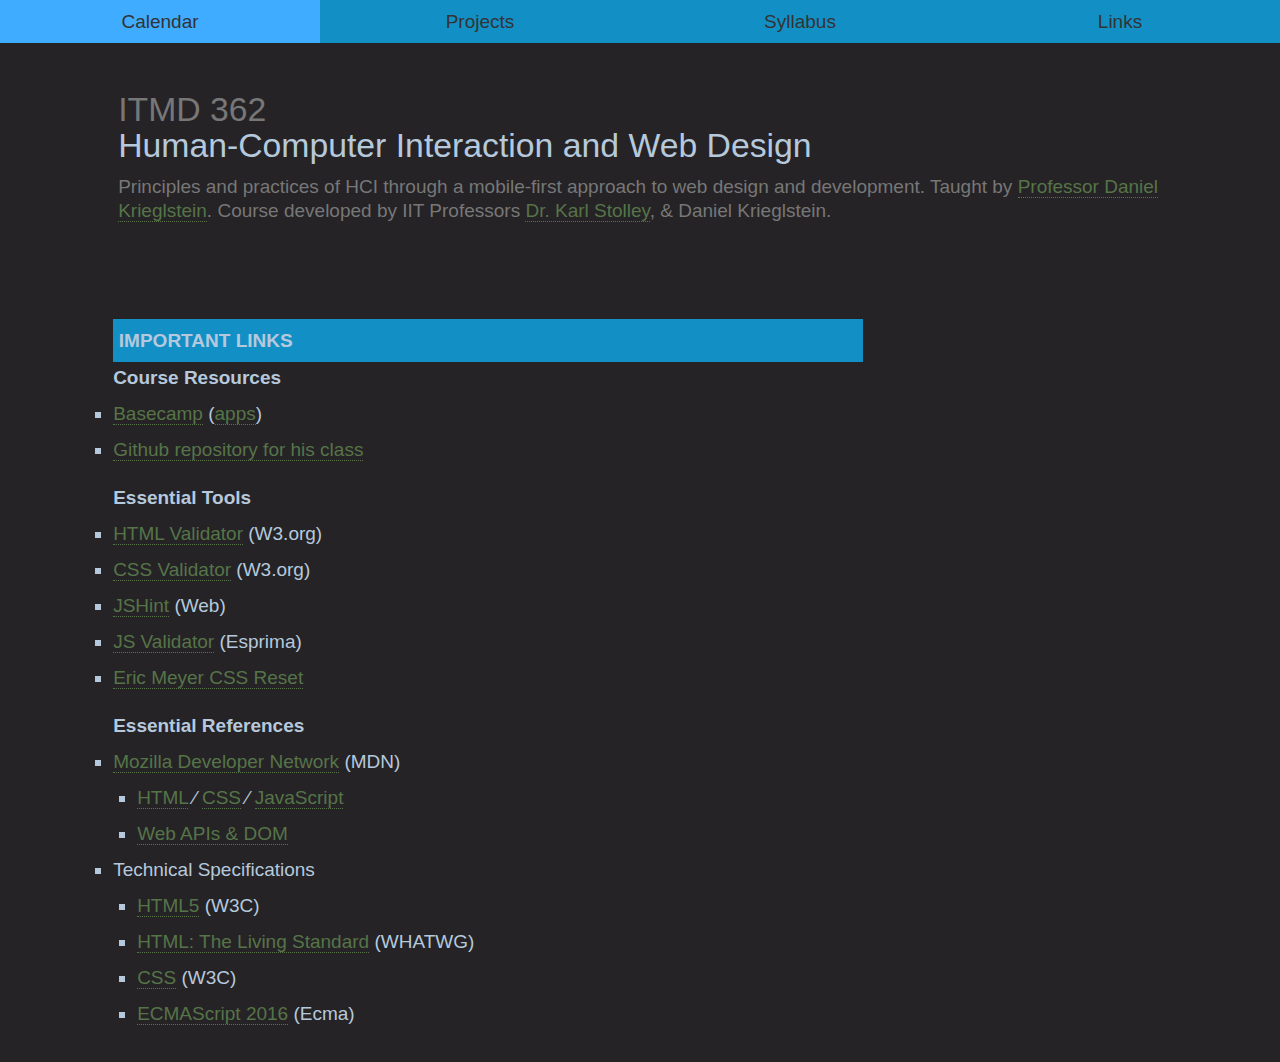
<file: links.html>
<!DOCTYPE html>
<html lang="en" id="calendar" prefix="og: http://ogp.me/ns#">
  <head>
    <meta charset="utf-8" />
    <title>ITMD 362: Human-Computer Interaction and Web Design (Spring 2018)</title>
    <meta name="viewport" content="width=device-width, initial-scale=1.0, shrink-to-fit=no" />
    <link rel="stylesheet" href="css/screen.css" media="screen" />
    <script src="https://ajax.googleapis.com/ajax/libs/jquery/3.3.1/jquery.min.js"></script>
    <script src="https://maxcdn.bootstrapcdn.com/bootstrap/3.3.7/js/bootstrap.min.js"></script>
    <link rel="icon" type="image/x-icon" href="http://web.iit.edu/sites/web/themes/iit_web/favicon.ico">
  </head> 
  <body>
    <div id="page">
    <header id="header">
      <h1><small>ITMD 362</small> Human-Computer Interaction and Web&nbsp;Design</h1>
      <p class="tagline">
        Principles and practices of HCI through a mobile-first approach to web design and development.
        Taught by <a href="index.html#instructor">Professor Daniel Krieglstein</a>. Course developed by IIT Professors
        <a href="https://humansciences.iit.edu/faculty/karl-stolley">Dr. Karl Stolley</a>, &amp; Daniel Krieglstein.
      </p>
   <nav id="navigation">
        <ul class="nav">
          <li id="nav-cal"><a href="index.html">Calendar</a></li>
          <li id="nav-pro"><a href="projects.html">Projects</a></li>
          <li id="nav-pol"><a href="syllabus.html">Syllabus</a></li>
          <li id="nav-lnk"><a href="#">Links</a></li>
        </ul>
      </nav>
      </header>
    </div>
 <aside id="links">
    <h3 id="h3wide">Important Links</h3>
    <div class="link-group">
      <section id="course-resources">
        <h4>Course Resources</h4>
        <ul>
          <li><a href="https://3.basecamp.com/3649431/projects/">Basecamp</a> (<a href="https://basecamp.com/help/3/guides/apps">apps</a>)</li>
          <li><a href="https://github.com/dkriegls/itmd-362-spring2018">Github repository for his class</a></li>
        </ul>
      </section>
      <section id="essential-tools">
        <h4>Essential Tools</h4>
        <ul>
          <li><a href="https://validator.w3.org/">HTML Validator</a> (W3.org)</li>
          <li><a href="https://jigsaw.w3.org/css-validator/">CSS Validator</a> (W3.org)</li>
          <li><a href="http://jshint.com/">JSHint</a> (Web)</li>
          <li><a href="http://esprima.org/demo/validate.html">JS Validator</a> (Esprima)</li>
          <li><a href="http://meyerweb.com/eric/tools/css/reset/reset.css">Eric Meyer CSS Reset</a></li>
        </ul>
      </section>
      <section id="essential-references">
      <h4>Essential References</h4>
        <ul>
          <li id="mdn"><a href="https://developer.mozilla.org/en-US/">Mozilla Developer Network</a> (MDN)
            <ul>
              <li><a href="https://developer.mozilla.org/en-US/docs/Web/HTML/Reference">HTML</a> &#x2215;
              <a href="https://developer.mozilla.org/en-US/docs/Web/CSS/Reference">CSS</a> &#x2215;
              <a href="https://developer.mozilla.org/en-US/docs/Web/JavaScript/Reference">JavaScript</a>
              <li><a href="https://developer.mozilla.org/en-US/docs/Web/Reference/API">Web APIs &#x26; DOM</a></li>
            </ul>
          </li>
          <li id="technical-specifications">Technical Specifications
            <ul>
              <li><a href="http://www.w3.org/TR/html5/">HTML5</a> (W3C)</li>
              <li><a href="https://developers.whatwg.org">HTML: The Living Standard</a> (WHATWG)</li>
              <li><a href="http://www.w3.org/Style/CSS/Overview.en.html">CSS</a> (W3C)</li>
              <li><a href="http://www.ecma-international.org/ecma-262/7.0/index.html">ECMAScript 2016</a> (Ecma)</li>
            </ul>
          </li>
        </ul>
      </section>
    </div>
  </aside>
  </body>
</html>
</file>
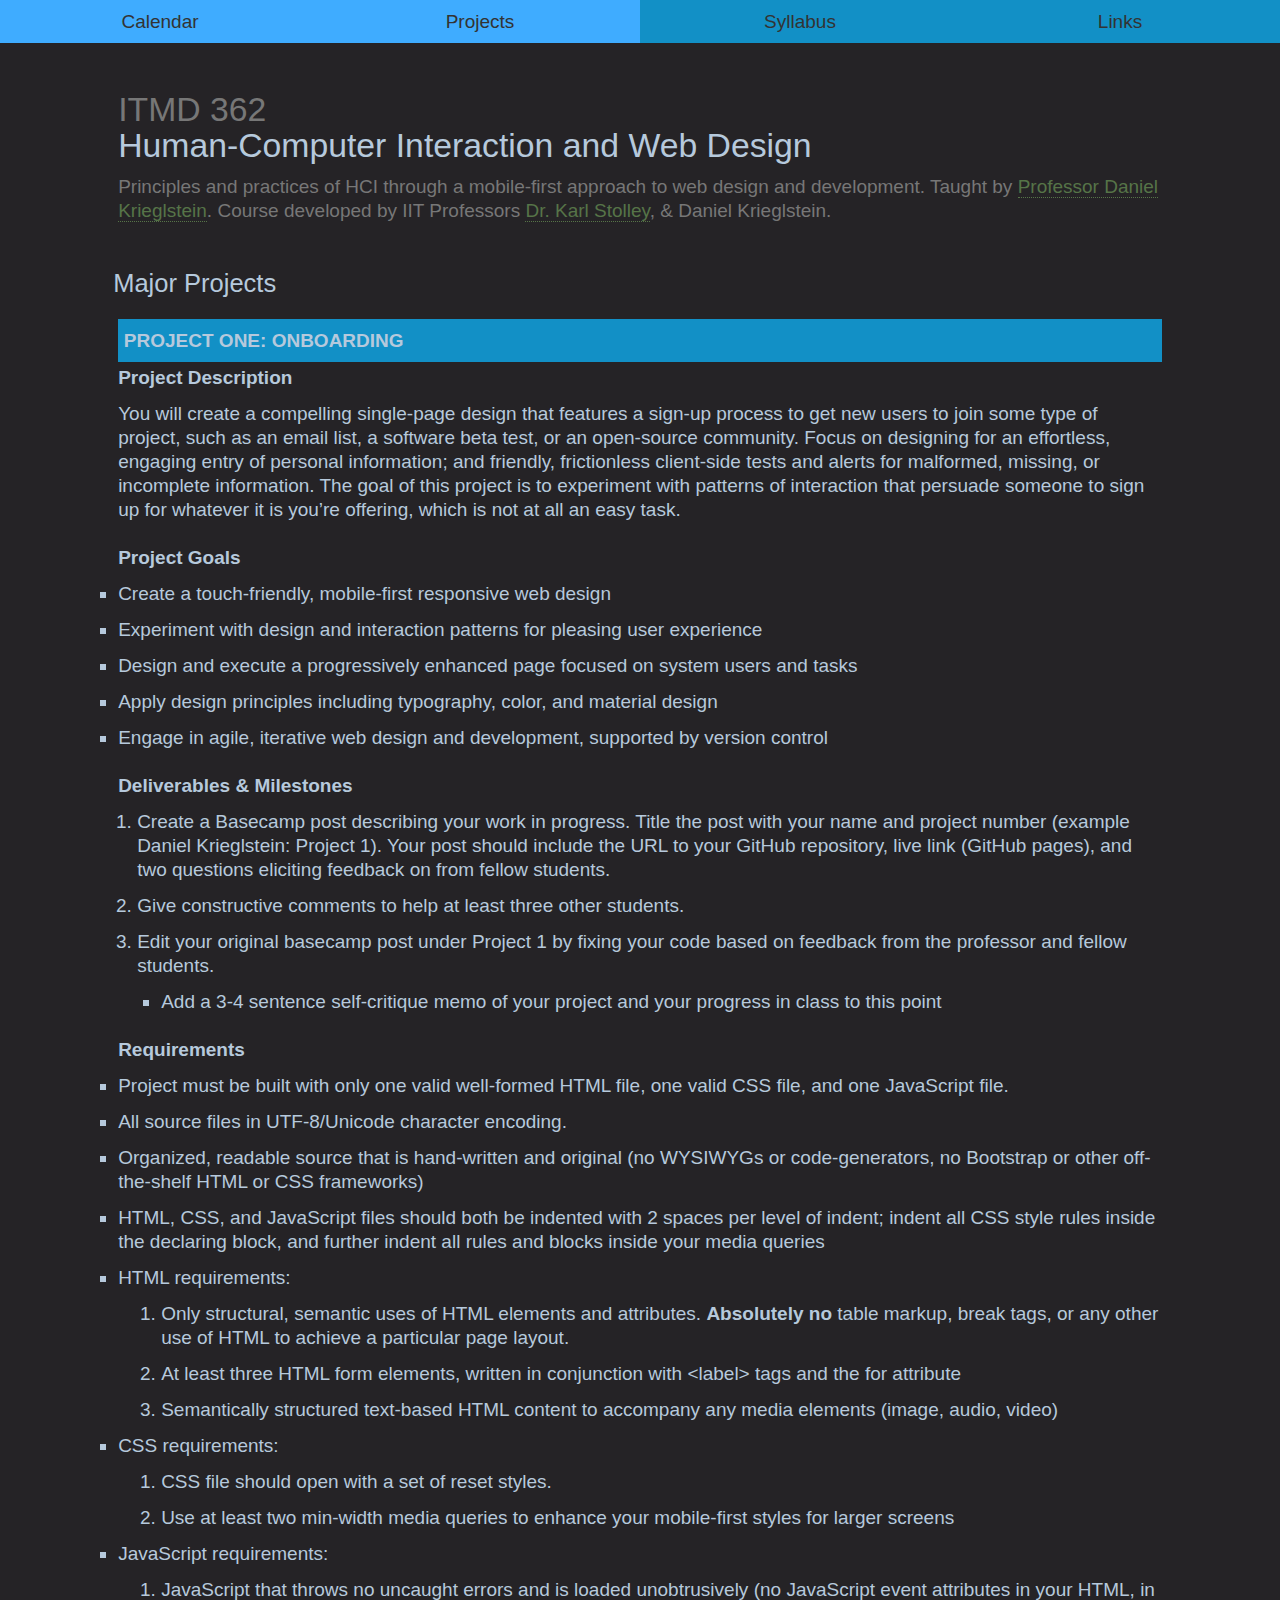
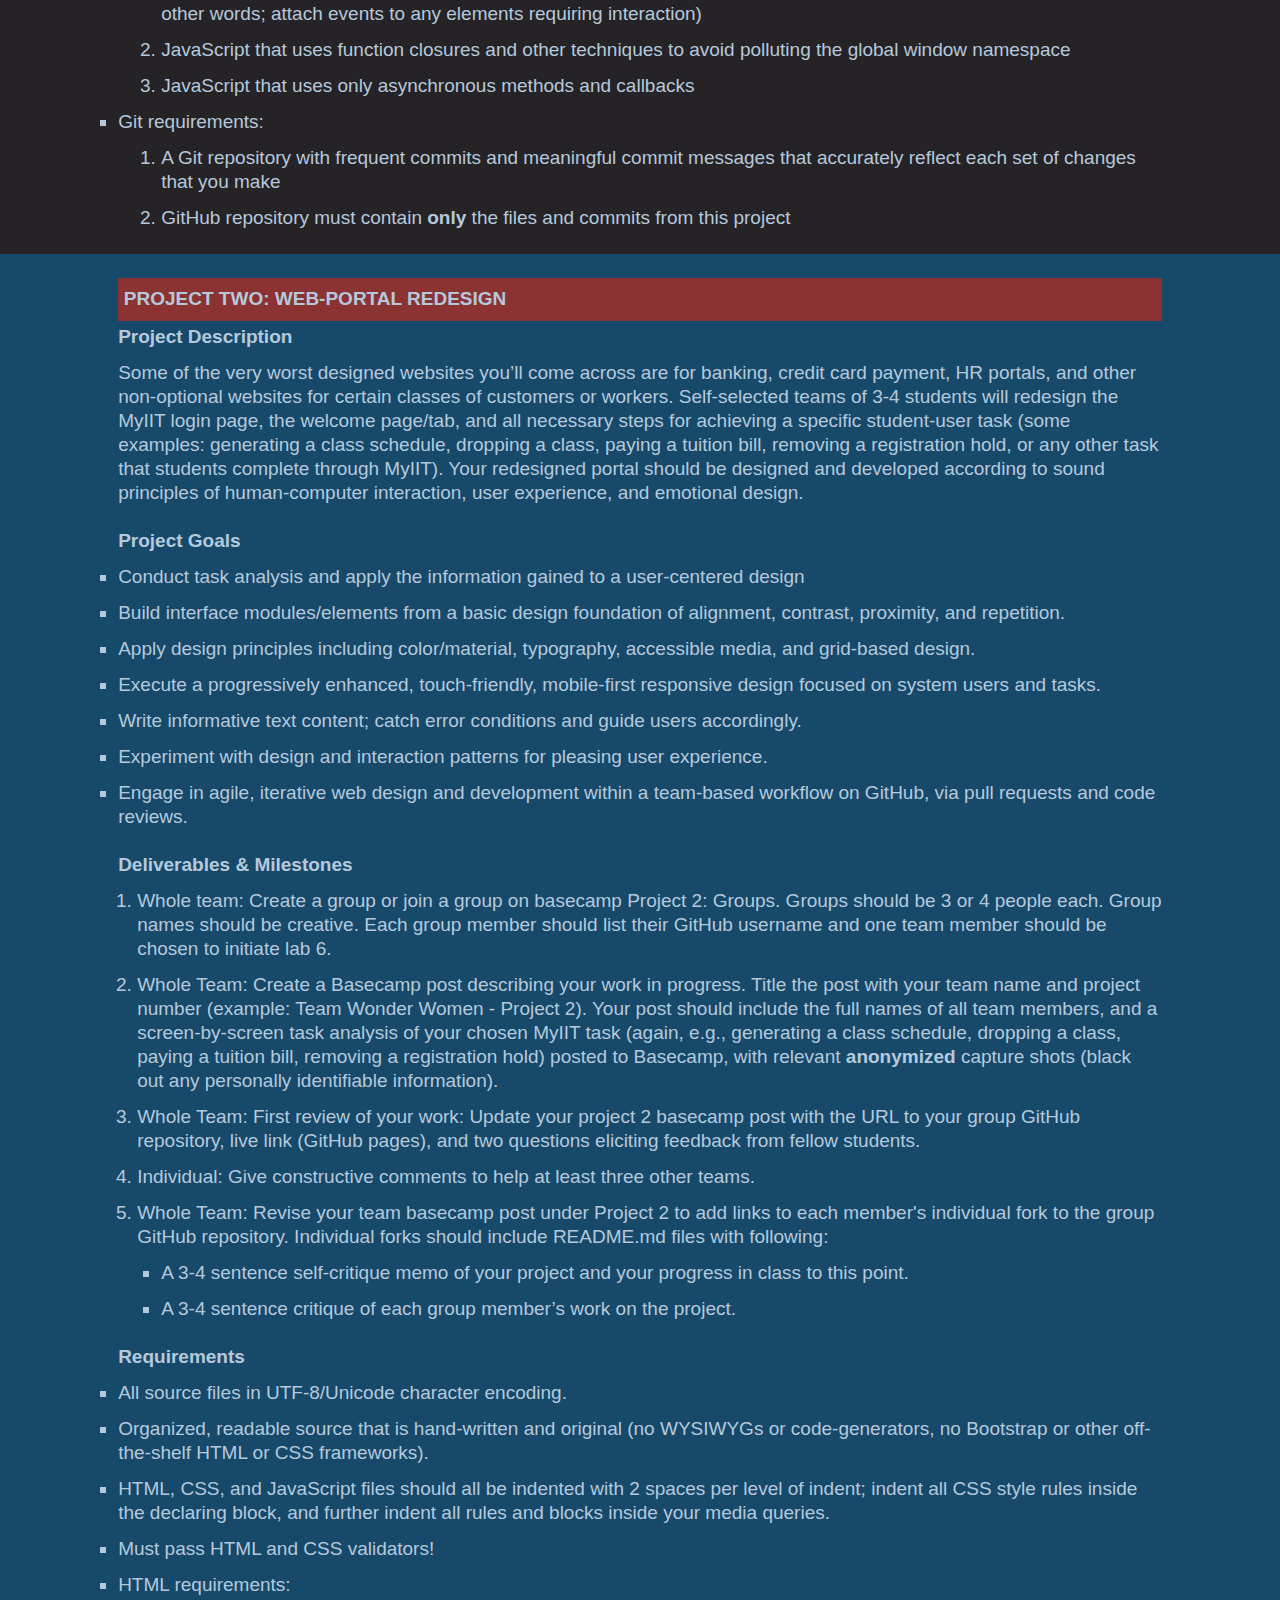
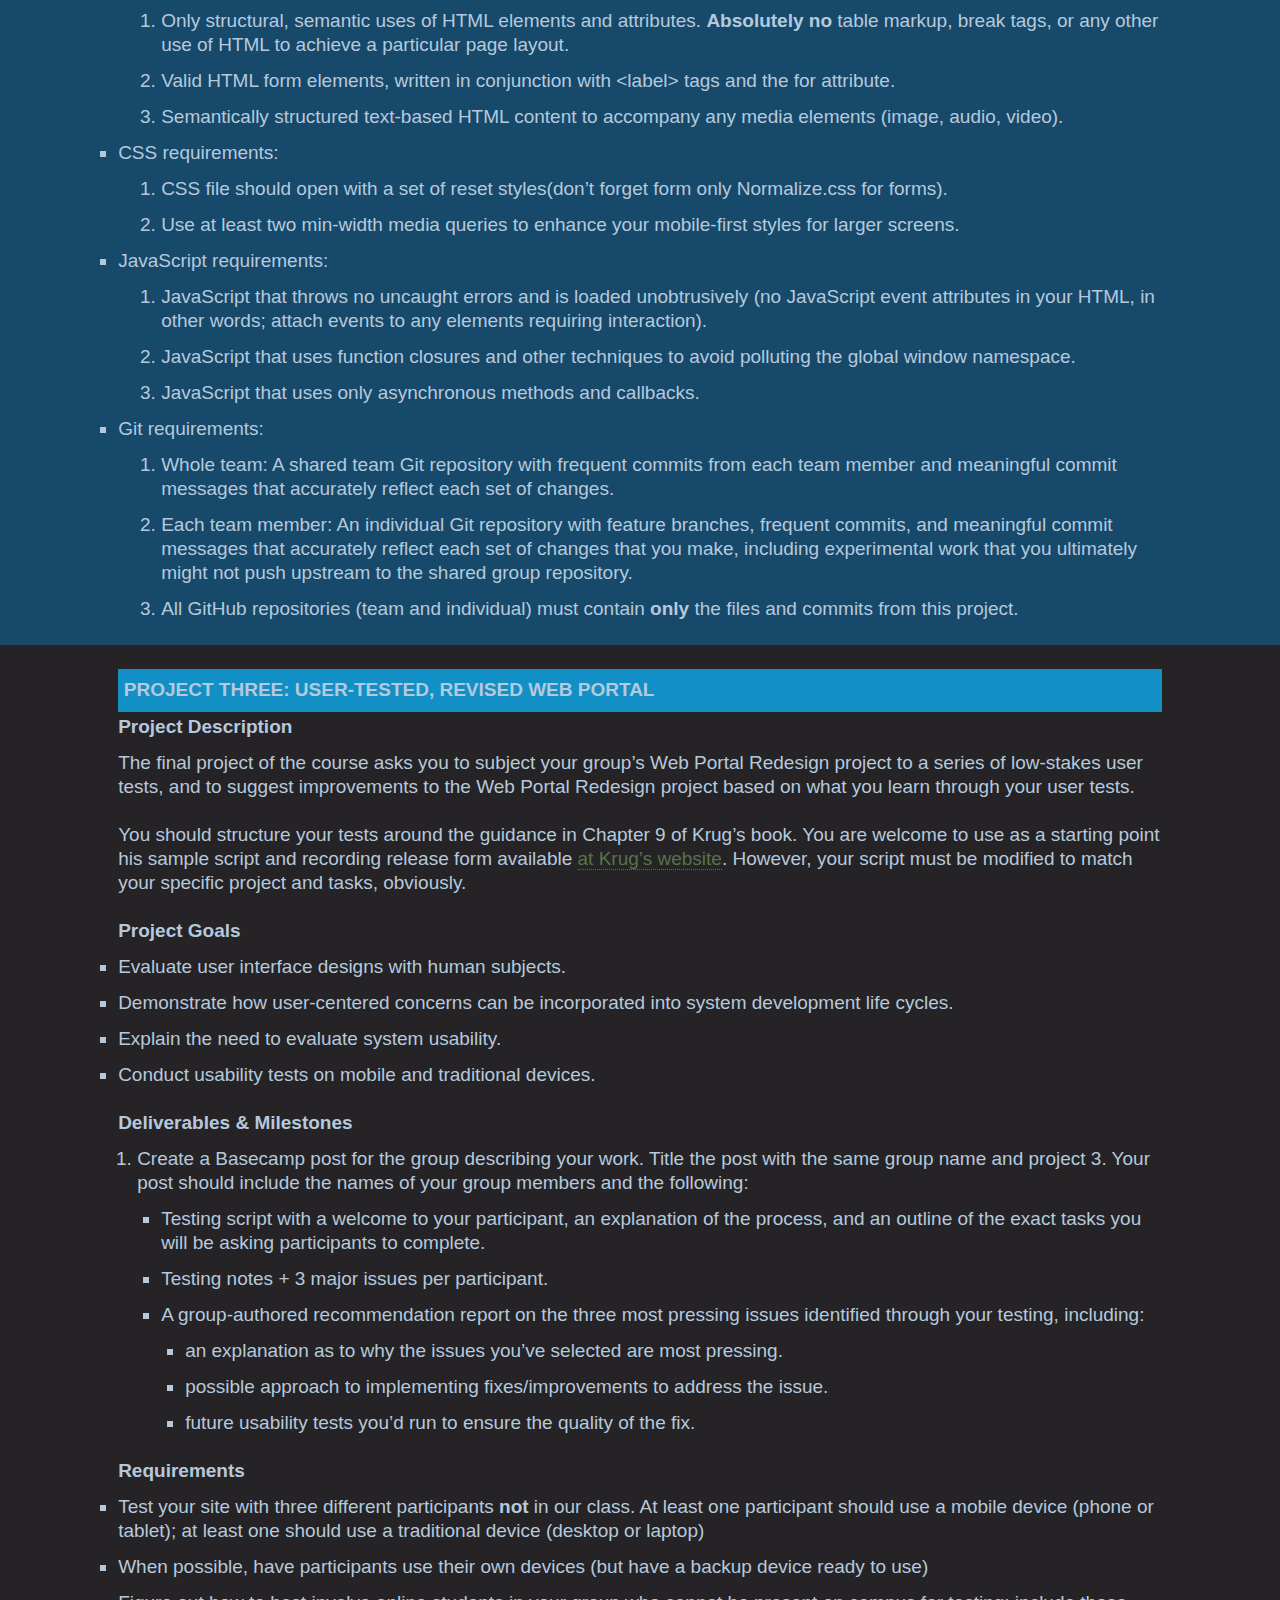
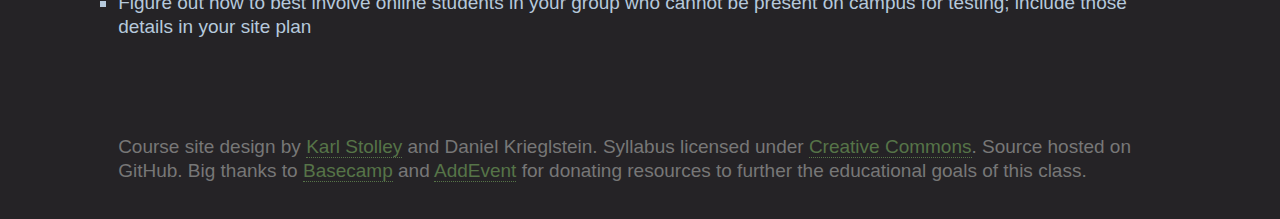
<file: projects.html>
<!DOCTYPE html>
<html lang="en" id="projects" prefix="og: http://ogp.me/ns#">
<head>
  <meta charset="utf-8" />
  <title>ITMD 362: Human-Computer Interaction and Web Design (Spring 2018)</title>
  <meta name="viewport" content="width=device-width, initial-scale=1.0, shrink-to-fit=no" />
  <link rel="stylesheet" href="css/screen.css" media="screen" />
  <link rel="icon" type="image/x-icon" href="http://web.iit.edu/sites/web/themes/iit_web/favicon.ico">
</head>
<body>
  <div id="page">
    <header id="header">
      <h1><small>ITMD 362</small> Human-Computer Interaction and Web&nbsp;Design</h1>
      <p class="tagline">
        Principles and practices of HCI through a mobile-first approach to web design and development.
        Taught by <a href="index.html#instructor">Professor Daniel Krieglstein</a>. Course developed by IIT Professors
        <a href="https://humansciences.iit.edu/faculty/karl-stolley">Dr. Karl Stolley</a>, &amp; Daniel Krieglstein.
      </p>
      <nav id="navigation">
        <ul class="nav">
          <li id="nav-cal"><a href="index.html">Calendar</a></li>
          <li id="nav-pro"><a href="#">Projects</a></li>
          <li id="nav-pol"><a href="syllabus.html">Syllabus</a></li>
          <li id="nav-lnk"><a href="links.html">Links</a></li>
        </ul>
      </nav>
    </header>
    <main>
      <section class="primary">
        <h2 class="label">Major Projects</h2>
        <article>
          <h3 id="project-one">Project One: Onboarding</h3>
          <section class="description">
            <h4>Project Description</h4>
            <p>
              You will create a compelling single-page design that features a sign-up process to get new
              users to join some type of project, such as an email list, a software beta test, or an
              open-source community. Focus on designing for an effortless, engaging entry of personal
              information; and friendly, frictionless client-side tests and alerts for malformed,
              missing, or incomplete information. The goal of this project is to experiment with
              patterns of interaction that persuade someone to sign up for whatever it is you’re
              offering, which is not at all an easy task.
            </p>
          </section>
          <section class="goals">
            <h4>Project Goals</h4>
            <ul>
              <li>Create a touch-friendly, mobile-first responsive web design</li>
              <li>Experiment with design and interaction patterns for pleasing user experience</li>
              <li>Design and execute a progressively enhanced page focused on system users and tasks</li>
              <li>Apply design principles including typography, color, and material design</li>
              <li>Engage in agile, iterative web design and development, supported by version control</li>
            </ul>
          </section>
          <section class="deliverables">
            <h4>Deliverables &amp; Milestones</h4>
            <ol>
              <li>
                Create a Basecamp post describing your work
                in progress. Title the post with your name and project number (example Daniel Krieglstein: Project 1). Your post
                should include the URL to your GitHub repository, live link (GitHub pages), and two questions eliciting feedback on from fellow students.
              </li>
              <li>
                Give constructive comments to help at least three other students.
              </li>
              <li>
                Edit your original basecamp post under Project 1
                by fixing your code based on feedback from the professor and fellow students.
                <ul>
                  <li>
                    Add a 3-4 sentence self-critique memo of your project and your progress in class to this point
                  </li>
                </ul>
               </li>
            </ol>
          </section>
          <section class="requirements">
            <h4>Requirements</h4>
            <ul>
              <li>
                Project must be built with only one valid well-formed HTML file, one valid CSS file,
                and one JavaScript file.
              </li>
              <li>
                All source files in UTF-8/Unicode character encoding.
              </li>
              <li>
                Organized, readable source that is hand-written and original (no WYSIWYGs or
                code-generators, no Bootstrap or other off-the-shelf HTML or CSS frameworks)
              </li>
              <li>
                HTML, CSS, and JavaScript files should both be indented with 2 spaces per level of
                indent; indent all CSS style rules inside the declaring block, and further indent all
                rules and blocks inside your media queries
              </li>
              <li>HTML requirements:
                <ol>
                  <li>
                    Only structural, semantic uses of HTML elements and attributes. <b>Absolutely no</b>
                    table markup, break tags, or any other use of HTML to achieve a particular page
                    layout.
                  </li>
                  <li>
                    At least three HTML form elements, written in conjunction with
                    <code>&lt;label&gt;</code> tags and the <code>for</code> attribute
                  </li>
                  <li>
                    Semantically structured text-based HTML content to accompany any media elements
                    (image, audio, video)
                  </li>
                </ol>
              </li>
              <li>CSS requirements:
                <ol>
                  <li>
                    CSS file should open with a set of reset styles.
                  </li>
                  <li>
                    Use at least two min-width media queries to enhance your mobile-first styles for
                    larger screens
                  </li>
                </ol>
              </li>
              <li>JavaScript requirements:
                <ol>
                  <li>
                    JavaScript that throws no uncaught errors and is loaded unobtrusively (no JavaScript
                    event attributes in your HTML, in other words; attach events to any elements
                    requiring interaction)
                  </li>
                  <li>
                    JavaScript that uses function closures and other techniques to avoid polluting the
                    global <code>window</code> namespace
                  </li>
                  <li>
                    JavaScript that uses only asynchronous methods and callbacks
                  </li>
                </ol>
              </li>
              <li>Git requirements:
                <ol>
                  <li>
                    A Git repository with frequent commits and meaningful commit messages that
                    accurately reflect each set of changes that you make
                  </li>
                  <li>
                    GitHub repository must contain <b>only</b> the files and commits from this project
                  </li>
                </ol>
              </li>
            </ul>
          </section>
        </article>
        <article class="preview">
          <h3 id="project-two">Project Two: Web-Portal Redesign</h3>
          <section class="description">
            <h4>Project Description</h4>
            <p>
              Some of the very worst designed websites you’ll come across are for banking, credit card
              payment, HR portals, and other non-optional websites for certain classes of customers or
              workers. Self-selected teams of 3-4 students will redesign the MyIIT login page, the
              welcome page/tab, and all necessary steps for achieving a specific student-user task (some
              examples: generating a class schedule, dropping a class, paying a tuition bill, removing a
              registration hold, or any other task that students complete through MyIIT). Your
              redesigned portal should be designed and developed according to sound principles of
              human-computer interaction, user experience, and emotional design.
            </p>
          </section>
          <section class="goals">
            <h4>Project Goals</h4>
            <ul>
              <li>Conduct task analysis and apply the information gained to a user-centered design</li>
              <li>
                Build interface modules/elements from a basic design foundation of alignment, contrast,
                proximity, and repetition.
              </li>
              <li>
                Apply design principles including color/material, typography, accessible media, and
                grid-based design.
              </li>
              <li>
                Execute a progressively enhanced, touch-friendly, mobile-first responsive design focused
                on system users and tasks.
              </li>
              <li>
                Write informative text content; catch error conditions and guide users accordingly.
              </li>
              <li>Experiment with design and interaction patterns for pleasing user experience.</li>
              <li>
                Engage in agile, iterative web design and development within a team-based workflow on
                GitHub, via pull requests and code reviews.
              </li>
            </ul>
          </section>
          <section class="deliverables">
            <h4>Deliverables &amp; Milestones</h4>
            <ol>
              <li>Whole team: Create a group or join a group on basecamp
              Project 2: Groups. Groups should be 3 or 4 people each. Group names should be creative. Each group member should list their GitHub
              username and one team member should be chosen to initiate lab 6.
              </li>
              <li>
                Whole Team: Create a Basecamp post describing your work in
                progress. Title the post with your team name and project number (example: Team Wonder Women - Project 2). Your post should include
                the full names of all team members, and a screen-by-screen task analysis of your chosen MyIIT task (again, e.g., generating a class schedule,
                dropping a class, paying a tuition bill, removing a registration hold) posted to Basecamp, with relevant <b>anonymized</b> capture shots
                (black out any personally identifiable information).
              </li>
              <li>
                Whole Team: First review of your work: Update your project 2 basecamp
                post with the URL to your group GitHub repository, live link (GitHub pages), and two questions eliciting feedback from fellow students.
              </li>
               <li>
                Individual: Give constructive comments
                to help at least three other teams.
              </li>
              <li>
                Whole Team: Revise your team basecamp post under Project 2
                to add links to each member's individual fork to the group GitHub repository. Individual forks should include README.md files with
                following:
                <ul>
                  <li>
                    A 3-4 sentence self-critique memo of your project and your progress in class to this point.
                  </li>
                  <li>
                    A 3-4 sentence critique of each group member’s work on the project.
                  </li>
                </ul>
               </li>
            </ol>
          </section>
          <section class="requirements">
            <h4>Requirements</h4>
            <ul>
              <li>
                All source files in UTF-8/Unicode character encoding.
              </li>
              <li>
                Organized, readable source that is hand-written and original (no WYSIWYGs or
                code-generators, no Bootstrap or other off-the-shelf HTML or CSS frameworks).
              </li>
              <li>
                HTML, CSS, and JavaScript files should all be indented with 2 spaces per level of
                indent; indent all CSS style rules inside the declaring block, and further indent all
                rules and blocks inside your media queries.
              </li>
              <li>Must pass HTML and CSS validators!</li>
              <li>HTML requirements:
                <ol>
                  <li>
                    Only structural, semantic uses of HTML elements and attributes. <b>Absolutely no</b>
                    table markup, break tags, or any other use of HTML to achieve a particular page
                    layout.
                  </li>
                  <li>
                    Valid HTML form elements, written in conjunction with <code>&lt;label&gt;</code>
                    tags and the <code>for</code> attribute.
                  </li>
                  <li>
                    Semantically structured text-based HTML content to accompany any media elements
                    (image, audio, video).
                  </li>
                </ol>
              </li>
              <li>CSS requirements:
                <ol>
                  <li>
                    CSS file should open with a set of reset styles(don’t forget form only Normalize.css for forms).
                  </li>
                  <li>
                    Use at least two min-width media queries to enhance your mobile-first styles for
                    larger screens.
                  </li>
                </ol>
              </li>
              <li>JavaScript requirements:
                <ol>
                  <li>
                    JavaScript that throws no uncaught errors and is loaded unobtrusively (no JavaScript
                    event attributes in your HTML, in other words; attach events to any elements
                    requiring interaction).
                  </li>
                  <li>
                    JavaScript that uses function closures and other techniques to avoid polluting the
                    global <code>window</code> namespace.
                  </li>
                  <li>
                    JavaScript that uses only asynchronous methods and callbacks.
                  </li>
                </ol>
              </li>
              <li>Git requirements:
                <ol>
                  <li>
                    Whole team: A shared team Git repository with frequent commits from each team member
                    and meaningful commit messages that accurately reflect each set of changes.
                  </li>
                  <li>
                    Each team member: An individual Git repository with feature branches, frequent
                    commits, and meaningful commit messages that accurately reflect each set of changes
                    that you make, including experimental work that you ultimately might not push
                    upstream to the shared group repository.
                  </li>
                  <li>
                    All GitHub repositories (team and individual) must contain <b>only</b> the files and
                    commits from this project.
                  </li>
                </ol>
              </li>
            </ul>
          </section>
        </article>
        <article>
          <h3 id="project-three">Project Three: User-Tested, Revised Web Portal</h3>
          <section class="description">
            <h4>Project Description</h4>
            <p>
              The final project of the course asks you to subject your group’s Web Portal Redesign
              project to a series of low-stakes user tests, and to suggest improvements to the Web
              Portal Redesign project based on what you learn through your user tests.
            </p>
            <p>
              You should structure your tests around the guidance in Chapter 9 of Krug’s book. You are
              welcome to use as a starting point his sample script and recording release
              form available <a href="http://www.sensible.com/downloads-rsme.html">at Krug’s
              website</a>. However, your script must be modified to match your specific project and
              tasks, obviously.
            </p>
          </section>
          <section class="goals">
            <h4>Project Goals</h4>
            <ul>
              <li>
                Evaluate user interface designs with human subjects.
              </li>
              <li>
                Demonstrate how user-centered concerns can be incorporated into system development life
                cycles.
              </li>
              <li>
                Explain the need to evaluate system usability.
              </li>
              <li>
                Conduct usability tests on mobile and traditional devices.
              </li>
            </ul>
          </section>
          <section class="deliverables">
            <h4>Deliverables &amp; Milestones</h4>
            <ol class="deliverables">
              <li>
                Create a Basecamp post for the group describing your work.
                Title the post with the same group name and project 3. Your post should include the names of your group members and the
                following&#x3a;
                <ul>
                  <li>
                    Testing script with a welcome to your participant, an explanation of the process, and an outline of the exact
                    tasks you will be asking participants to complete.
                  </li>
                  <li>Testing notes + 3 major issues per participant.</li>
                  <li>A group-authored recommendation report on the three most pressing issues identified through your testing, including:
                    <ul>
                      <li>an explanation as to why the issues you’ve selected are most pressing.</li>
                      <li>possible approach to implementing fixes/improvements to address the issue.</li>
                      <li>future usability tests you’d run to ensure the quality of the fix.</li>
                    </ul>
                  </li>
                </ul>
              </li>
            </ol>
          </section>
          <section class="requirements">
            <h4>Requirements</h4>
            <ul>
              <li>
                Test your site with three different participants <b>not</b> in our class. At least one
                participant should use a mobile device (phone or tablet); at least one should use a
                traditional device (desktop or laptop)
              </li>
              <li>
                When possible, have participants use their own devices (but have a backup device ready
                to use)
              </li>
              <li>
                Figure out how to best involve online students in your group who cannot be present on
                campus for testing; include those details in your site plan
              </li>
            </ul>
          </section>
        </article>
      </section>
    </main>
    <footer id="footer">
      <p class="fineprint">
        Course site design by <a href="https://karlstolley.com/">Karl Stolley</a> and Daniel Krieglstein.
        Syllabus licensed under
        <a href="http://creativecommons.org/licenses/by/4.0/" rel="license">Creative Commons</a>.
        Source hosted on GitHub. Big thanks to
        <a href="https://basecamp.com">Basecamp</a> and
        <a href="https://www.addevent.com/">AddEvent</a> for donating resources to further
        the educational goals of this class.
      </p>
    </footer>
  </div>
</body>
</file>
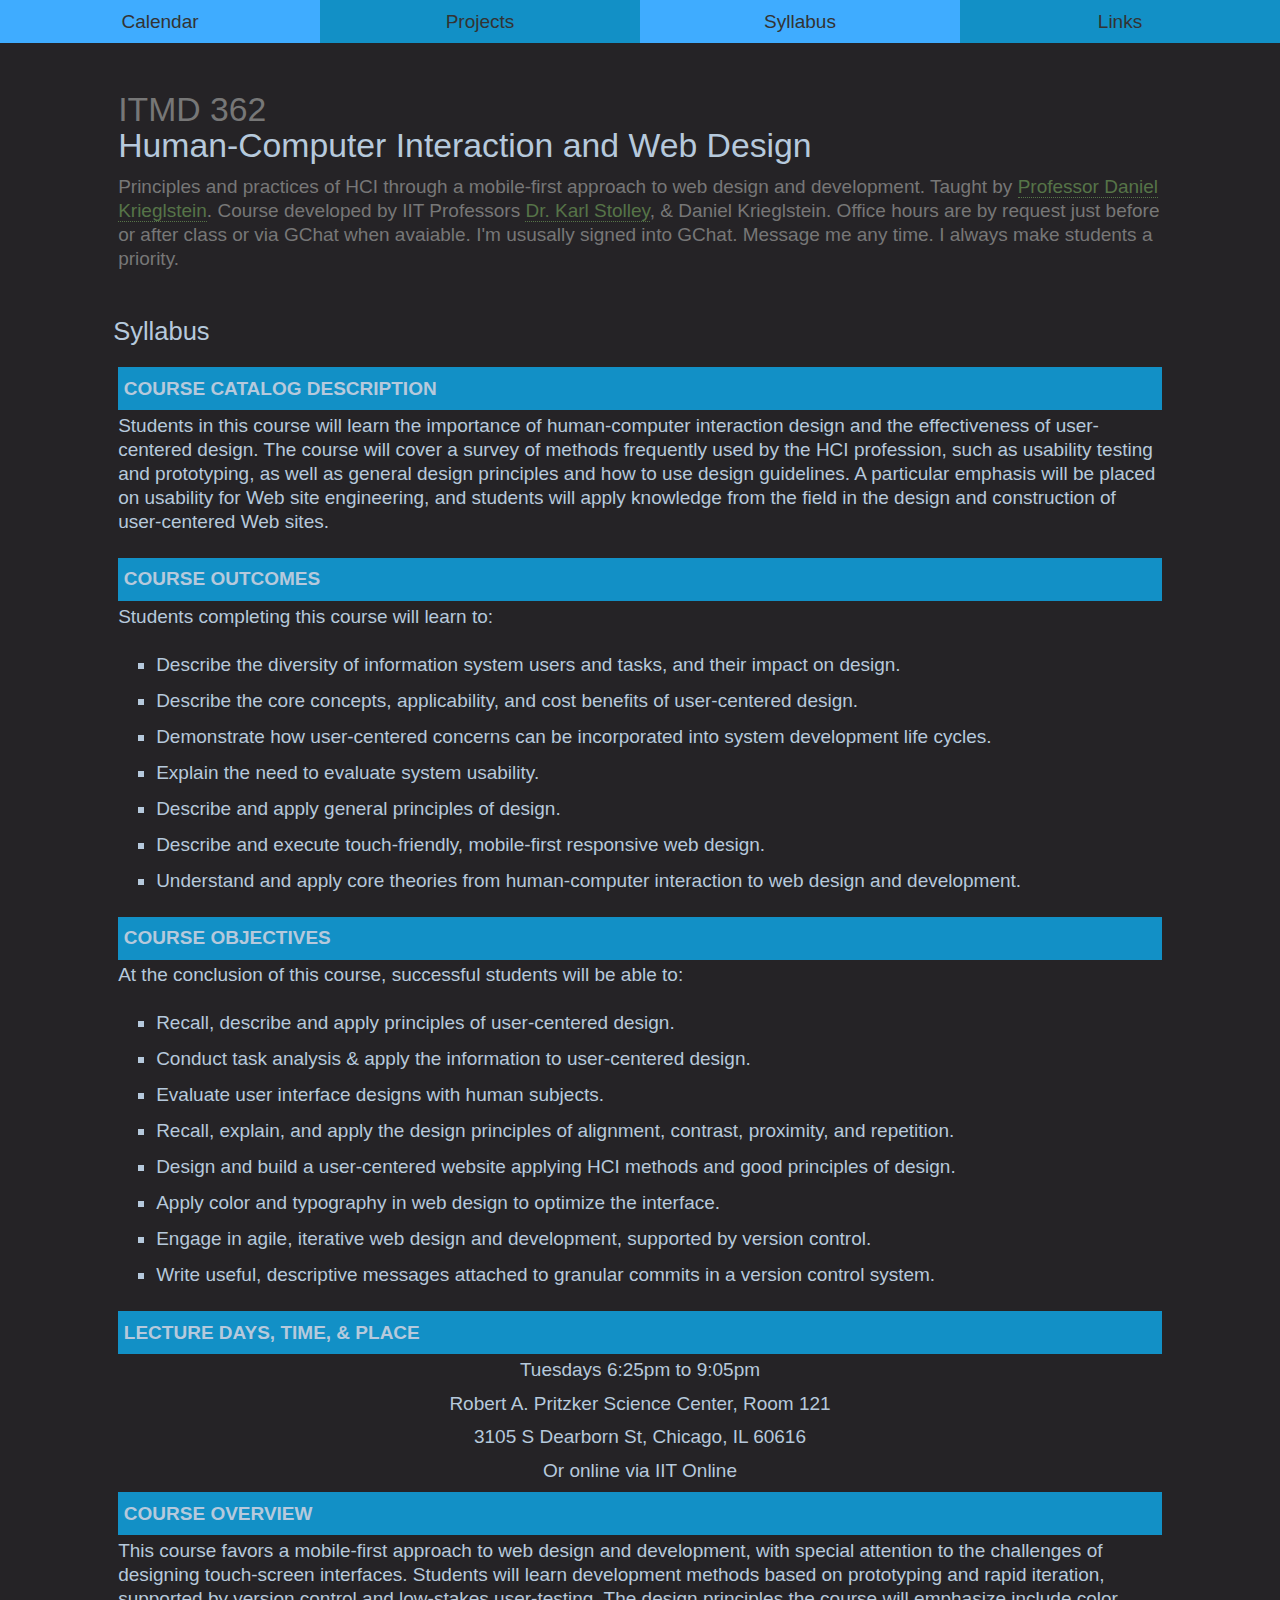
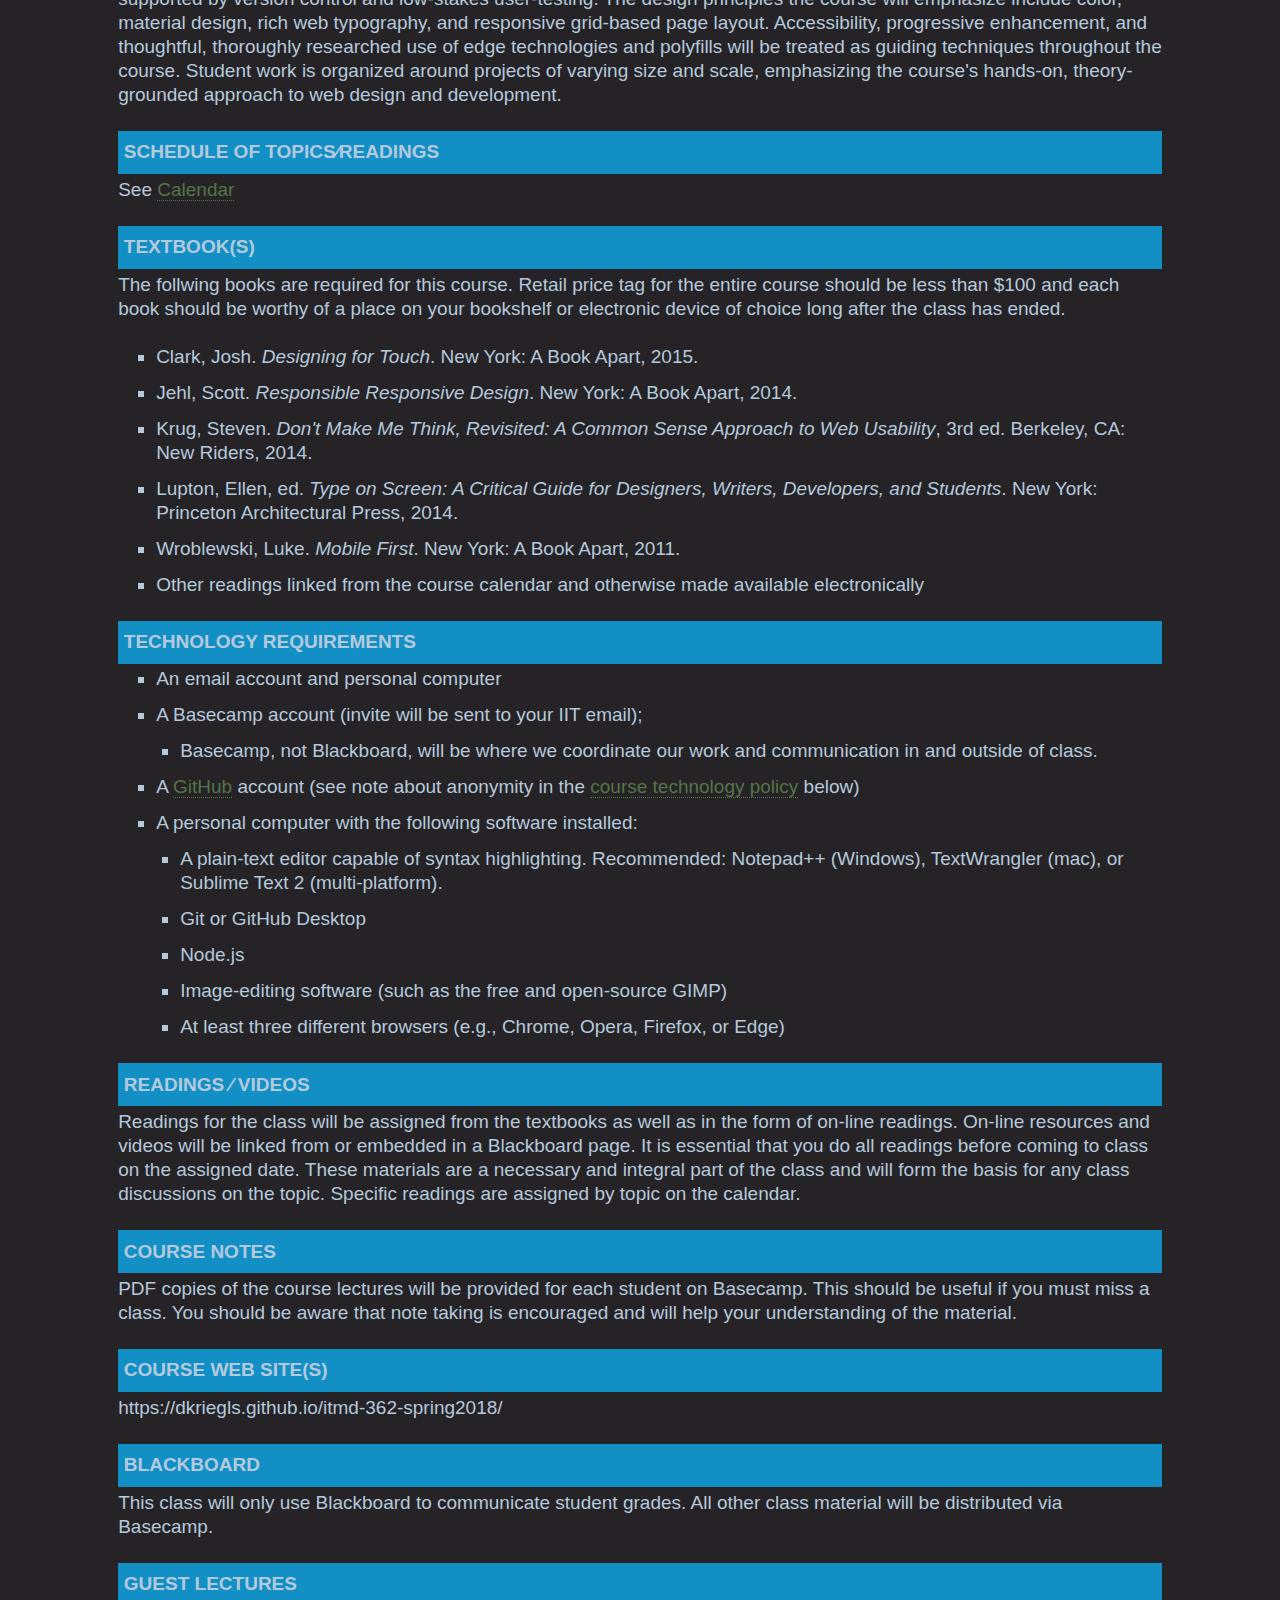
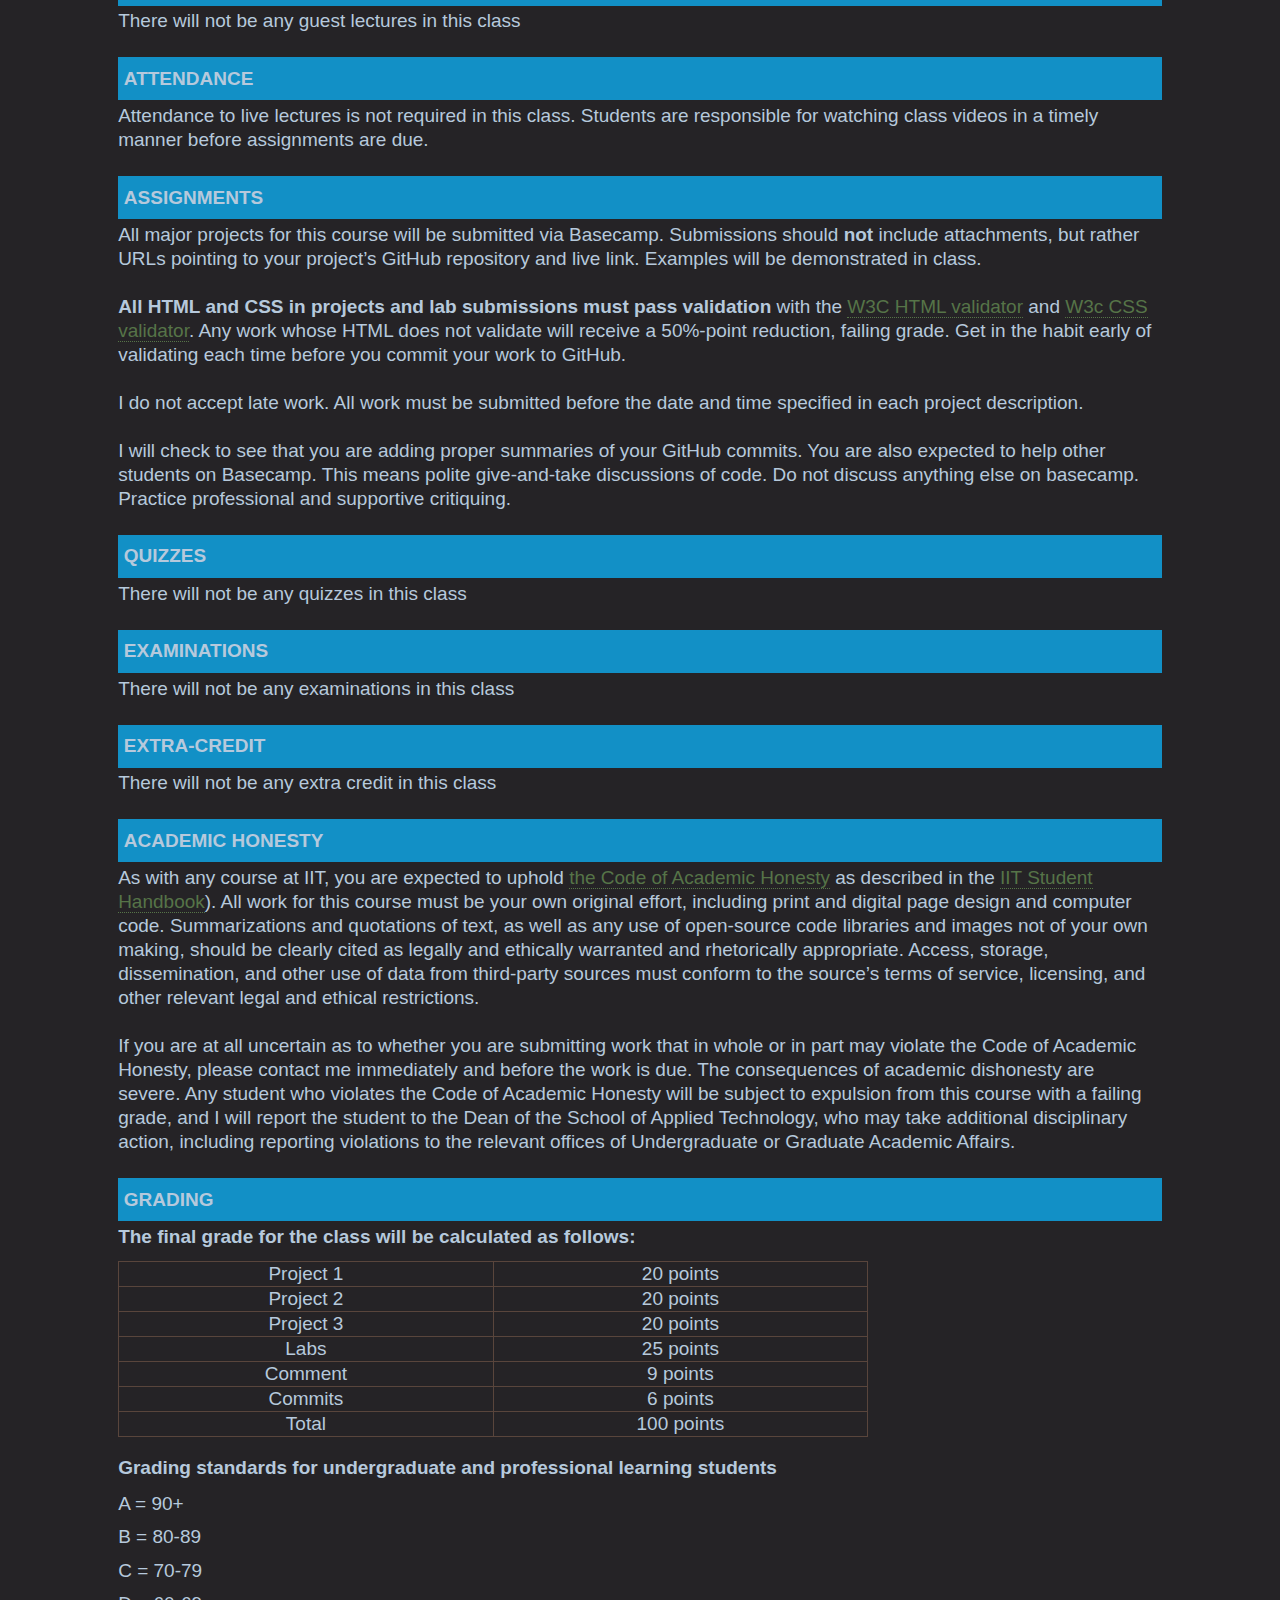
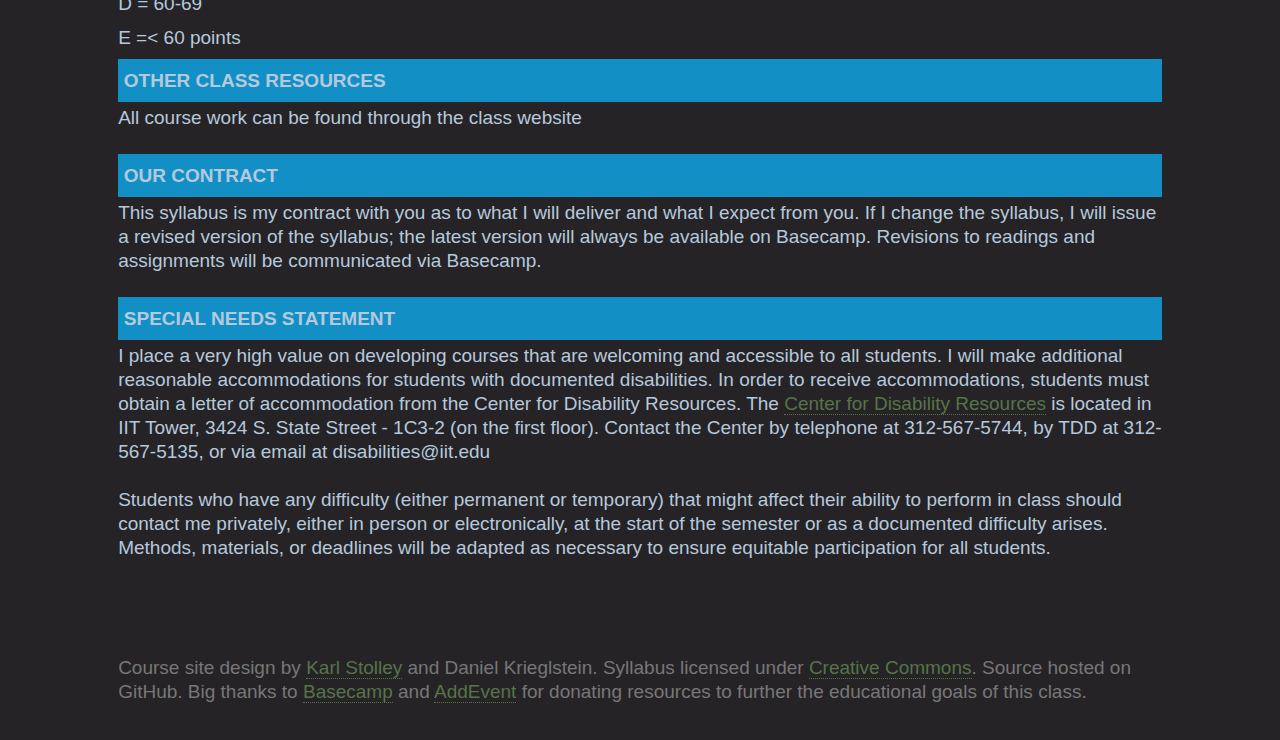
<file: syllabus.html>
<!DOCTYPE html>
<html lang="en" id="policies">
<head>
  <meta charset="utf-8" />
  <title>ITMD 362: Human-Computer Interaction and Web Design</title>
  <meta name="viewport" content="width=device-width, initial-scale=1.0, shrink-to-fit=no" />
  <link rel="stylesheet" href="css/screen.css" media="screen" />
  <link rel="icon" type="image/x-icon" href="http://web.iit.edu/sites/web/themes/iit_web/favicon.ico">
</head>
<body>
  <div id="page">
    <header id="header">
      <h1><small>ITMD 362</small> Human-Computer Interaction and Web&nbsp;Design</h1>
      <p class="tagline">
        Principles and practices of HCI through a mobile-first approach to web design and development.
        Taught by <a href="index.html#instructor">Professor Daniel Krieglstein</a>. Course developed by IIT Professors
        <a href="https://humansciences.iit.edu/faculty/karl-stolley">Dr. Karl Stolley</a>, &amp; Daniel Krieglstein. Office hours are by request just before or after class or via GChat when avaiable. I&#39;m ususally signed into GChat. Message me any time. I always make students a priority.
      </p>
      <nav id="navigation">
        <ul class="nav">
          <li id="nav-cal"><a href="index.html">Calendar</a></li>
          <li id="nav-pro"><a href="projects.html">Projects</a></li>
          <li id="nav-pol"><a href="#">Syllabus</a></li>
          <li id="nav-lnk"><a href="links.html">Links</a></li>
        </ul>
      </nav>
    </header>

    <main id="content">
      <article class="primary">
        <h2 class="label">Syllabus</h2>
        <section id="general">
          <h3>Course Catalog Description</h3>
          <p>
            Students in this course will learn the importance of
            human-computer interaction design and the effectiveness of user-centered design. The
            course will cover a survey of methods frequently used by the HCI profession, such as
            usability testing and prototyping, as well as general design principles and how to use
            design guidelines. A particular emphasis will be placed on usability for Web site
            engineering, and students will apply knowledge from the field in the design and
            construction of user-centered Web sites.
          </p>
          <h3>Course Outcomes</h3>
          <p>
            Students completing this course will learn to:
          </p>
          <ul class="indent">
            <li>Describe the diversity of information system users and tasks, and their impact on design.</li>
            <li>Describe the core concepts, applicability, and cost benefits of user-centered design.</li>
            <li>Demonstrate how user-centered concerns can be incorporated into system development life cycles.</li>
            <li>Explain the need to evaluate system usability.</li>
            <li>Describe and apply general principles of design.</li>
            <li>Describe and execute touch-friendly, mobile-first responsive web design.</li>
            <li>Understand and apply core theories from human-computer interaction to web design and development.</li>
          </ul>
          <h3>Course Objectives</h3>
          <p>At the conclusion of this course, successful students will be able to:</p>
          <ul class="indent">
            <li>Recall, describe and apply principles of user-centered design.</li>
            <li>Conduct task analysis &amp; apply the information to user-centered design.</li>
            <li>Evaluate user interface designs with human subjects.</li>
            <li>Recall, explain, and apply the design principles of alignment, contrast, proximity, and repetition.</li>
            <li>Design and build a user-centered website applying HCI methods and good principles of design.</li>
            <li>Apply color and typography in web design to optimize the interface.</li>
            <li>Engage in agile, iterative web design and development, supported by version control.</li>
            <li>Write useful, descriptive messages attached to granular commits in a version control system.</li>
          </ul>
        </section>
        <section id="location">
          <h3>Lecture Days, Time, &amp; Place</h3>
          <p>Tuesdays 6:25pm to 9:05pm</p>
          <p>Robert A. Pritzker Science Center, Room 121</p>
          <p>3105 S Dearborn St, Chicago, IL 60616</p>
          <p>Or online via IIT Online</p>
        </section>
        <section id="overview">
          <h3>Course Overview</h3>
          <p>
            This course favors a mobile-first approach to web design and development, with special attention to the
            challenges of designing touch-screen interfaces. Students will learn development methods based on prototyping
            and rapid iteration, supported by version control and low-stakes user-testing. The design principles the
            course will emphasize include color, material design, rich web typography, and responsive grid-based page
            layout. Accessibility, progressive enhancement, and thoughtful, thoroughly researched use of edge technologies
            and polyfills will be treated as guiding techniques throughout the course. Student work is organized around
            projects of varying size and scale, emphasizing the course's hands-on, theory-grounded approach to web design
            and development.
          </p>
        </section>
        <section id="schedule">
          <h3>Schedule of Topics&#x2215;Readings</h3>
          <p>See <a href="index.html">Calendar</a></p>
        </section>
        <section id="materials">
          <h3>Textbook&#x28;s&#x29;</h3>
          <section id="books">
            <p>
              The follwing books are required for this course. Retail price tag for the entire course
              should be less than $100 and each book should be worthy of a place on your bookshelf or
              electronic device of choice long after the class has ended.
            </p>
            <ul class="indent">
              <li>Clark, Josh. <i>Designing for Touch</i>. New York: A Book Apart, 2015.</li>
              <li>Jehl, Scott. <i>Responsible Responsive Design</i>. New York: A Book Apart, 2014.</li>
              <li>Krug, Steven. <i>Don't Make Me Think, Revisited: A Common Sense Approach to Web Usability</i>, 3rd ed. Berkeley, CA: New Riders, 2014.</li>
              <li>Lupton, Ellen, ed. <i>Type on Screen: A Critical Guide for Designers, Writers, Developers, and Students</i>. New York: Princeton Architectural Press, 2014.</li>
              <li>Wroblewski, Luke. <i>Mobile First</i>. New York: A Book Apart, 2011.</li>
              <li>Other readings linked from the course calendar and otherwise made available electronically</li>
            </ul>
          </section>
          <section id="technologies">
            <h3>Technology Requirements</h3>
            <ul class="indent">
              <li>An email account and personal computer</li>
              <li>A Basecamp account (invite will be sent to your IIT email);
                <ul>
                  <li>Basecamp, not Blackboard, will be where we coordinate our work and communication in and outside of class.</li>
                </ul>
              </li>
              <li>
                A <a href="https://github.com/">GitHub</a> account (see note about anonymity in the
                <a href="#technology-policy">course technology policy</a> below)
              </li>
              <li>
                A personal computer with the following software installed:
                <ul>
                  <li>
                    A plain-text editor capable of syntax highlighting. Recommended: Notepad++ (Windows),
                    TextWrangler (mac), or Sublime Text 2 (multi-platform).
                  </li>
                  <li>Git or GitHub Desktop</li>
                  <li>Node.js</li>
                  <li>Image-editing software (such as the free and open-source GIMP)</li>
                  <li>At least three different browsers (e.g., Chrome, Opera, Firefox, or Edge)
                  </li>
                </ul>
              </li>
            </ul>
          </section>
        </section>
        <section id="readings">
          <h3>Readings &#x2215; Videos</h3>
          <p>
            Readings for the class will be assigned from the textbooks as well as in the form of
            on-line readings. On-line resources and videos will be linked from or embedded in a
            Blackboard page. It is essential that you do all readings before coming to class on
            the assigned date. These materials are a necessary and integral part of the class and
            will form the basis for any class discussions on the topic. Specific readings are
            assigned by topic on the calendar.
          </P>
        </section>
        <section id="notes">
          <h3>Course Notes</h3>
          <p>
            PDF copies of the course lectures will be provided for each student on Basecamp.
            This should be useful if you must miss a class. You should be aware that note taking is
            encouraged and will help your understanding of the material.
          </p>
        </section>
        <section id="websites">
        <h3>Course Web Site&#40;s&#41;</h3>
          <p>https://dkriegls.github.io/itmd-362-spring2018/</p>
        </section>
         <section id="blackboard">
          <h3>Blackboard</h3>
          <p>
            This class will only use Blackboard to communicate student grades. All other class material
            will be distributed via Basecamp.
          </p>
        </section>
        <section id="guests">
        <h3>Guest Lectures</h3>
          <p>There will not be any guest lectures in this class</p>
        </section>
        <section id="Attendance">
        <h3>Attendance</h3>
          <p>
            Attendance to live lectures is not required in this class. Students are responsible for watching class videos
            in a timely manner before assignments are due.
          </p>
        </section>
        <section id="assignments">
          <h3>Assignments</h3>
          <p>
            All major projects for this course will be submitted via Basecamp.
            Submissions should <b>not</b> include attachments, but rather URLs
            pointing to your project’s GitHub repository and live link.
            Examples will be demonstrated in class.
          </p>
          <p>
            <b>All HTML and CSS in projects and lab submissions must pass validation</b> with the
            <a href="https://validator.w3.org/">W3C HTML validator</a> and <a href="https://jigsaw.w3.org/css-validator/">W3c CSS validator</a>.
            Any work whose HTML does not validate will receive a 50&#x25;-point reduction, failing grade. Get in the habit early of validating
            each time before you commit your work to GitHub.
          </p>
          <p>
            I do not accept late work. All work must be submitted before the date and time specified
            in each project description.
          </p>
          <p>
            I will check to see that you are adding proper summaries of your GitHub commits. You are also expected to help other students on Basecamp.
            This means polite give-and-take discussions of code. Do not discuss anything else on basecamp. Practice professional and supportive critiquing.
        </section>
        <section id="quizzes">
        <h3>Quizzes</h3>
          <p>There will not be any quizzes in this class</p>
        </section>
          <section id="examinations">
        <h3>Examinations</h3>
          <p>There will not be any examinations in this class</p>
        </section>
        <section id="extra-credit">
        <h3>Extra-Credit</h3>
          <p>There will not be any extra credit in this class</p>
        </section>
        <section id="academic-honesty">
          <h3>Academic Honesty</h3>
          <p>
            As with any course at IIT, you are expected to uphold
            <a href="https://web.iit.edu/student-affairs/handbook/fine-print/code-academic-honesty">the Code of Academic Honesty</a>
            as described in the
            <a href="https://web.iit.edu/student-affairs/handbook">IIT Student Handbook</a>). All
            work for this course must be your own original effort, including print and digital page
            design and computer code. Summarizations and quotations of text, as well as any use of
            open-source code libraries and images not of your own making, should be clearly cited as
            legally and ethically warranted and rhetorically appropriate. Access, storage,
            dissemination, and other use of data from third-party sources must conform to the
            source’s terms of service, licensing, and other relevant legal and ethical restrictions.
          </p>
          <p>
            If you are at all uncertain as to whether you are submitting work that in whole or in
            part may violate the Code of Academic Honesty, please contact me immediately and before
            the work is due. The consequences of academic dishonesty are severe. Any student who
            violates the Code of Academic Honesty will be subject to expulsion from this course with
            a failing grade, and I will report the student to the Dean of the School of Applied
            Technology, who may take additional disciplinary action, including reporting
            violations to the relevant offices of Undergraduate or Graduate Academic Affairs.
          </p>
        </section>
              <section id="grading">
          <h3>Grading</h3>
          <h4>The final grade for the class will be calculated as follows:</h4>
          <table>
            <tr>
              <td>Project 1</td>
              <td>20 points</td>
            </tr>
            <tr>
              <td>Project 2</td>
              <td>20 points</td>
            </tr>
            <tr>
              <td>Project 3</td>
              <td>20 points</td>
            </tr>
            <tr>
              <td>Labs</td>
              <td>25 points</td>
            </tr>
            <tr>
              <td>Comment</td>
              <td>9 points</td>
            </tr>
            <tr>
              <td>Commits</td>
              <td>6 points</td>
            </tr>
            <tr>
              <td>Total</td>
              <td>100 points</td>
            </tr>
          </table>
          <h4>Grading standards for undergraduate and professional learning students</h4>
          <p>A = 90+</p>
          <p>B = 80-89
          <p>C = 70-79</p>
          <p>D = 60-69</p>
          <p>E =&lt; 60 points</p>
        </section>
        <section id="other">
        <h3>Other Class Resources</h3>
          <p>All course work can be found through the class website</p>
        </section>
        <section id="our-contract">
        <h3>Our Contract</h3>
          <p>
            This syllabus is my contract with you as to what I will deliver and what I expect from you.
            If I change the syllabus, I will issue a revised version of the syllabus; the latest version will
            always be available on Basecamp. Revisions to readings and assignments will be communicated via Basecamp.
          </p>
        </section>
        <section id="special-needs">
          <h3>Special Needs Statement</h3>
          <p>
            I place a very high value on developing courses that are welcoming and accessible to all
            students. I will make additional reasonable accommodations for students with documented
            disabilities. In order to receive accommodations, students must obtain a letter of
            accommodation from the Center for Disability Resources. The <a
            href="https://web.iit.edu/cdr">Center for Disability Resources</a> is located in IIT Tower,
            3424 S. State Street - 1C3-2  (on the first floor). Contact the Center by telephone at
            312-567-5744, by TDD at 312-567-5135, or via email at disabilities@iit.edu
          </p>
          <p>
            Students who have any difficulty (either permanent or temporary) that might affect their
            ability to perform in class should contact me privately, either in person or electronically,
            at the start of the semester or as a documented difficulty arises. Methods, materials,
            or deadlines will be adapted as necessary to ensure equitable participation for all
            students.
          </p>
        </section>
      </article>
    </main>
    <footer id="footer">
      <p class="fineprint">
        Course site design by <a href="https://karlstolley.com/">Karl Stolley</a> and Daniel Krieglstein.
        Syllabus licensed under
        <a href="http://creativecommons.org/licenses/by/4.0/" rel="license">Creative Commons</a>.
        Source hosted on GitHub. Big thanks to
        <a href="https://basecamp.com">Basecamp</a> and
        <a href="https://www.addevent.com/">AddEvent</a> for donating resources to further
        the educational goals of this class.
      </p>
    </footer>
  <!--#page-->
  </div>
</body>
</html>
</file>
<file: css/screen.css>
/* http://meyerweb.com/eric/tools/css/reset/
   v2.0 | 20110126
   License: none (public domain)
*/
/* stylelint-disable */
/* Keep reset CSS to one minified line */
a,abbr,acronym,address,applet,article,aside,audio,b,big,blockquote,body,canvas,caption,center,cite,code,dd,del,details,dfn,div,dl,dt,em,embed,fieldset,figcaption,figure,footer,form,h1,h2,h3,h4,h5,h6,header,hgroup,html,i,iframe,img,ins,kbd,label,legend,li,mark,menu,nav,object,ol,output,p,pre,q,ruby,s,samp,section,small,span,strike,strong,sub,summary,sup,table,tbody,td,tfoot,th,thead,time,tr,tt,u,ul,var,video{margin:0;padding:0;border:0;font:inherit;vertical-align:baseline}article,aside,details,figcaption,figure,footer,header,hgroup,menu,nav,section{display:block}body{line-height:1}ol,ul{list-style:none}blockquote,q{quotes:none}blockquote:after,blockquote:before,q:after,q:before{content:'';content:none}table{border-collapse:collapse;border-spacing:0}
/* stylelint-enable */

/* Custom Site Styles */

/*
  Use the text-size-adjust property
  to prevent automatically inflating
  text on orientation changes
  (portrait to landscape on a phone,
  for example):
*/

html {
  -webkit-text-size-adjust: 100%;
  -moz-text-size-adjust: 100%;
  -ie-text-size-adjust: 100%;
  text-size-adjust: 100%;
}

/* HTML5 Elements as Blocks; Cribbed from HTML5 Boilerplate */
article,
aside,
details,
figcaption,
figure,
footer,
header,
hgroup,
main,
menu,
nav,
section,
summary {
  display: block;
}

/* ========== Base Styles ========== */

/*
  Using 19px/1.333 modular scale
  http://www.modularscale.com/?19&px&1.333&web&text
*/

html {
  font-family: "Depot New W00", Helvetica, Arial, sans-serif;
  padding: 0.75em 9.2308%; /* 12px @ 16px/em; 60px / 650px*/
  padding-top: 0;
  background-color: #252326; /*ALL PAGES BACKGROUND COLOR DMARTI "LIGHT BLACK"*/
  color: #B6C9DC; /*ALL PAGES TEXT COLOR DMARTI "ICE WHITE"*/
}
body {
  font-size: 1.1875em;         /* ~ 19px base font size */
  line-height: 1.2631578947em; /* ~ 24px base line height */
}
b,
strong {
  font-weight: bold;
}
cite,
em,
i {
  font-style: italic;
}
ins {
  text-decoration: none;
}
/* Links */
a {
  text-decoration: none;
  color: #567448;
  border-bottom: 0.05263157895em dotted;
}
.preview a {
  color: #FFCE0B;
}
p {
  padding-bottom: 1.2631578947em;
}
li a:hover {
    background-color: #3FACFF;
}
li {
  padding-bottom: 0.6315789474em; /* ~ 12px @ 19px/em */
}
ol,
ul {
  padding-bottom: 1.2631578947em;
}
ul > li {
  list-style-type: square;
}
ol > li {
  list-style-type: decimal;
  margin-left: 1em;
}
li ul,
li ol {
  padding-top: 0.6315789474em;
  margin-left: 1.2631578947em;
}
/* Avoid over-padding nested lists */
li ol,
li ul,
li:last-child {
  padding-bottom: 0;
}
h1 {
  font-size: 1.7768947368em; /* ~ 33.761px @ 19px/em */
  line-height: 1.0663191256em; /* ~ 36px @ 33.761px/em */
  padding-bottom: 0.3554397085em; /* ~ 12px @ 33.761px/em */
}
h2 {
  font-size: 1.3440526316em; /* ~ 25.537px @ 19px/em */
  line-height: 0.9398128206em; /* ~ 24px @ 25.537px/em */
  padding-bottom: 0.9398128206em;
  margin-left: -5px;
}

h3 {
  text-transform: uppercase;
  font-weight: bold;
  background-color: #1290C6; /*ALL PAGES HEADERS BAR and HEADERS DMARTI "ICE BLUE"*/
  padding: 0.5em 0 0.5em 0.3em;
  margin-bottom: 0.2em;
}

h4 {
  text-transform: uppercase;
  font-weight: bold;
  padding-bottom: 1.2631578947em;
}
h4 {
  text-transform: none;
  padding-bottom: 0.6315789474em;
}

/* ========== Layout ========== */

html {
  /* Border for the nav to sit on */
  border-top: 2.6875em solid #1290C6; /* ~ 43px @ 16px/em | 43 = 12 + 19 + 12 from nav dmarti*/
}
nav {
  position: absolute;
  width: 100%;
  top: 0;
  left: 0;
}
#links,
#instructor {
  margin-top: 2.5263157895em;
  margin-left: -5px
}

/* ========== Modules ========== */

/* Header & Footer */
header {
  padding-top: 2.5263157895em; /* ~ 48px @ 19px/em */
  padding-bottom: 1.2631578947em;
}

footer {
  padding-top: 3.7894736842em; /* ~ 72px @ 19px/em */
}
small,
.tagline,
.fineprint,
.button {
  font-weight: 200;
  color: #777;
  display: block;
}
.preview small {
  color: #555;
}
.assigned small {
  color: #555;
}
.label .button {
  font-size: 0.744018483em; /* ~ 19px @ 25.537px/em */
  text-transform: uppercase;
}

/* Navigation */
nav {
  font-weight: 200;
}
.nav {
  margin-left: 0;
  padding-bottom: 0;
}
.nav li {
  float: left;
  width: 25%;
  list-style-type: none;
  padding-bottom: 0;
}
.nav a {
  display: block;
  text-align: center;
  line-height: 1;
  padding: 0.6315789474em 0.3157894737em; /* ~ 12px 6px @ 19px/em */
  color: #333;
  background-color: #1290C6; /*ALL PAGES NAVAGATION BLOCKS COLOR DMARTI "ICE BLUE"*/
  border-bottom: 0;
}

#calendar #nav-cal a,
#projects #nav-pro a,
#policies #nav-pol a,
#due_date #nav-dat a {
  background-color: #3FACFF; /*ALL PAGES NAVAGATION COLOR ON CLICK DMARTI "BABY BLUE"*/
}

/* Calendar */
.calendar-weeks {
  margin-left: 0;
  padding-bottom: 0;
}
.week {
  margin-left: 0;
}
.week,
.meeting,
.assigned > ul > li {
  list-style-type: none;
}

.meeting {
  padding-left: 1.2631578947em;
  padding-bottom: 1.2631578947em;
}
.meeting ol {
  padding-top: 0;
}
.week h4 {
  padding-right: 0.6315789474em;
}
.agenda .meeting {
  padding-left: 0;
}
.agenda ol {
  margin-left: 0;
  padding-left: 0;
  padding-bottom: 1.2631578947em;
}
.assigned ol,
.assigned ul {
  padding-bottom: 0.6315789474em;
  margin-left: 0;
}
.agenda > ol:first-child {
  padding-top: 0;
  padding-bottom: 1.2631578947em;
}

.preview {
  background-color: #17496B; /*PROJECTS PAGE BACKGROUND COLOR PINK DMARTI "PLEASE CHANGE"*/
  color: #B6C9DC;
  padding-top: 1.2631578947em;
  margin-right: -11.3208%; /* 60px / 530px (650-120) */
  padding-right: 11.3208%;
  margin-left: -11.3208%;
  padding-left: 11.3208%;
  margin-bottom: 1.2631578947em;
}
/*PROJECTS 2 section CSS"*/
#project-two
{
  background-color: #8B3333;
}
.assigned {
  background-color: rgba(180,168,119,.75);
  color: #333;
  padding: 1.2631578947em 11.3208% 0.6315789474em 11.3208%;
  margin-bottom: 1.8947368421em; /* ~ 36px @ 19px/em */
  margin-right: -11.3208%; /* 60px / 530px (650-120) */
  margin-left: -11.3208%;
}
.preview .assigned {
  background-color: #59453C;
  color: #EEE;
}
.preview .assigned small {
  color: #AAA;
}
.assigned h3 {
  padding-bottom: 0.6315789474em;
}
.assigned h4 {
  padding-bottom: 0;
}

#current-week:last-child {
  padding-bottom: 0.6315789474em;
}

#calendar .preview {
  margin-bottom: 0;
}
#calendar .is-next {
  margin-bottom: 1.2631578947em;
}


/* Table */
table {
	table-layout: fixed;
	width: 750px;
  margin-bottom: 1em;
}
table, th, td {
	border: 1px solid #59453C;
	padding: 0px 10px;
}
.tablehead {
		background-color: #1290C6; /*INDEX PAGE HEADINGS ICE BLUE DMARTI*/
	text-align: center;
  font-weight: 700;
}
.tabletitle {
  padding-bottom: 15px;
  padding-top: 15px;
  border-left: none;
}

#contentTable {
  margin-left: -5px;
}

#protable {
  margin-bottom: 0;
  margin-left: -5px;
}
#hwtable {
  margin-left: 14.2em;
}
tr .firstrow {
	border-right: none;
	width: 75px;
}
tr .secondrow {
	text-align: left;
}
td a {
	font-weight: 700;
	text-align: center;
}
td {
	text-align: center;
}
.nobullet {
  list-style: none;
}
.alignleft {
	text-align: left;
  padding-top: 5px;
}
.short {
  width: 120px;
}
.redfont {
	color: red;
  margin-left: 12.566em;
}
.darkredfont {
  color: #d70000;
}

#tablep {
  width: 80%;
  margin-left: 14.2em;
}

#rule {
  margin-left: 14.2em;
}

.addeventstc {
	margin: 10px;
	margin-left: 30%;
	margin-right: 30%;
}
#h3wide {
  width: 750px;
}

/* Policies */

.indent {
  margin-left: 2em;
}

#location > p {
  padding-bottom: 0.5em;
  text-align: center;
}

#grading > p {
  padding-bottom: 0.5em;
}

/* Projects */

#center {
  display: block;
  margin: 0 auto;
  width: 70%;
}

/* ========== State ========== */

.hasjs .extended {
  display: none;
}
.is-visible .extended {
  display: block;
}

/* Media Queries */

/* @1000px */
@media screen and (max-width: 2000px)
{

#tablep
{
  margin-left: auto;
	margin-right: auto;
	width: 100%
}

#rule
{
  margin-left: auto;
	margin-right: auto;
	width: 100%
}
#rule
{
  margin-left: auto;
	margin-right: auto;
	width: 100%
}
#hwtable
{
	margin-left: auto;
	margin-right: auto;
  width: 100%
}
#protable
{
  margin-left: auto;
	margin-right: auto;
  width: 100%
}
#contentTable
{
  margin-left: auto;
	margin-right: auto;
  width: 100%
}

}

/* @650px */

@media screen and (min-width: 150.625em) {
  html {
    padding: 0;
  }
  header,
  footer,
  .primary,
  #instructor,
  #links {
    padding-left: 14.28571429%; /* 93/651 */
    padding-right: 28.57142857%; /* 186/651 */
  }
  .tagline,
  .fineprint {
  }
  nav {
    width: 57.14285714%;
    left: 14.28571429%;
  }
  .preview {
    margin-left: -25%; /* 93/372 */
    padding-left: 25%;
    margin-right: -50%; /* 186/372 */
    padding-right: 50%;
  }
  .agenda > ol {
    display: block;
  }
  .link-group {
    position: relative;
  }
  #essential-tools, #course-resources {
    padding-left: 1em;
    width: 42.5%;
    margin-right: 0;
  }

  #essential-references {
    position: absolute;
    top: 0px;
    width: 42.5%;
    margin-left: 55%;
  }

}

@media screen and (min-width: 8004px) {
  .flexbox .agenda > ol {
    display: flex; /* My life for element/container queries...*/
  }
}

*, *:before, *:after {
  -moz-box-sizing: border-box; -webkit-box-sizing: border-box; box-sizing: border-box;
}



	/*
	Max width before this PARTICULAR table gets nasty
	This query will take effect for any screen smaller than 760px
	and also iPads specifically.
	*/
	@media
	only screen and (max-width: 760px),
	(min-device-width: 768px) and (max-device-width: 1024px)  {

		/* Force table to not be like tables anymore */
		table, thead, tbody, th, td, tr {
			display: block;
		}

		/* Hide table headers (but not display: none;, for accessibility) */
		thead tr {
			position: absolute;
			top: -9999px;
			left: -9999px;
		}

		tr { border: 1px solid #59453C; }

		td {
			/* Behave  like a "row" */
			border: none;
			position: relative;

		}

		td:before {
			/* Now like a table header */
			position: absolute;
			/* Top/left values mimic padding */
			top: 6px;
			left: 6px;
			width: 45%;
			white-space: nowrap;
		}
	}

	/* Smartphones (portrait and landscape) ----------- */
	@media only screen
	and (min-device-width : 320px)
	and (max-device-width : 480px) {
		body {
			padding: 0;
			margin: 0;
			width: 320px; }
		}

	/* iPads (portrait and landscape) ----------- */
	@media only screen and (min-device-width: 768px) and (max-device-width: 1024px) {
		body {
			width: 495px;
		}
	}

.btn-info{color:#fff;background-color:#5bc0de;border-color:#46b8da}.btn-info.focus,.btn-info:focus{color:#fff;background-color:#31b0d5;border-color:#1b6d85}.btn-info:hover{color:#fff;background-color:#31b0d5;border-color:#269abc}.btn-info.active,.btn-info:active,.open>.dropdown-toggle.btn-info{color:#fff;background-color:#31b0d5;border-color:#269abc}.btn-info.active.focus,.btn-info.active:focus,.btn-info.active:hover,.btn-info:active.focus,.btn-info:active:focus,.btn-info:active:hover,.open>.dropdown-toggle.btn-info.focus,.open>.dropdown-toggle.btn-info:focus,.open>.dropdown-toggle.btn-info:hover{color:#fff;background-color:#269abc;border-color:#1b6d85}.btn-info.active,.btn-info:active,.open>.dropdown-toggle.btn-info{background-image:none}.btn-info.disabled.focus,.btn-info.disabled:focus,.btn-info.disabled:hover,.btn-info[disabled].focus,.btn-info[disabled]:focus,.btn-info[disabled]:hover,fieldset[disabled] .btn-info.focus,fieldset[disabled] .btn-info:focus,fieldset[disabled] .btn-info:hover{background-color:#5bc0de;border-color:#46b8da}.btn-info
.btn-group-justified>
.btn,.btn-group-justified>
.btn-group{display:table-cell;float:none;width:1%}
.btn-group-justified>
.btn-group
.btn{width:100%}
.btn-group-justified>
.btn-group
.dropdown-menu{left:auto}[data-toggle=buttons]>
.btn input[type=checkbox],[data-toggle=buttons]>
.btn input[type=radio],[data-toggle=buttons]>
.btn-group>
.btn input[type=checkbox],[data-toggle=buttons]>
.btn-group>
.btn input[type=radio]{position:absolute;clip:rect(0,0,0,0);pointer-events:none}
.collapse{display:none}.collapse.in{display:block}tr.collapse.in{display:table-row}tbody.collapse.in{display:table-row-group}
</file>
